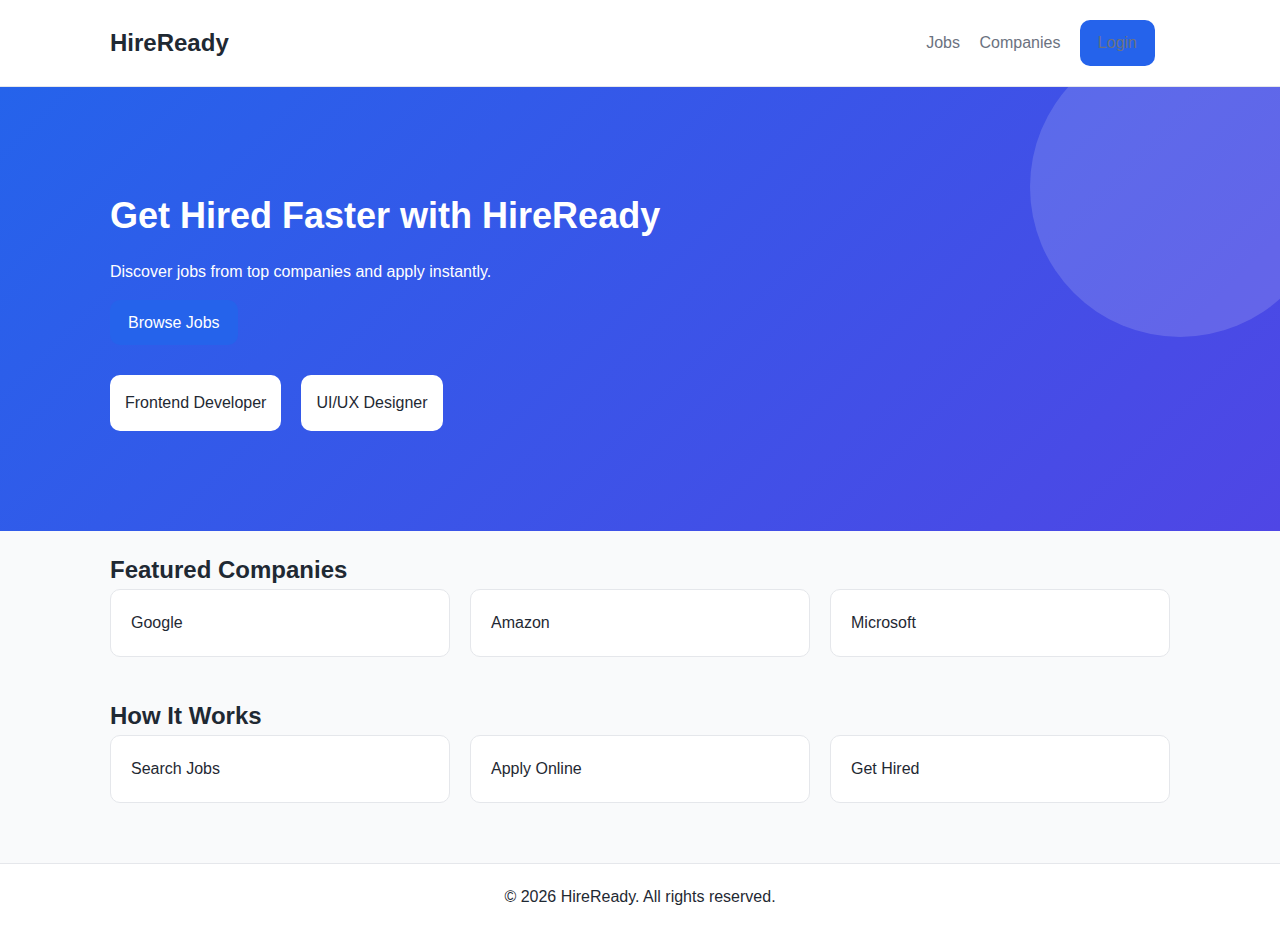
<file: index.html>
<!DOCTYPE html>
<html lang="en">
<head>
    <meta charset="UTF-8">
    <meta name="viewport" content="width=device-width, initial-scale=1.0">
    <title>HireReady | Find your dream job!!</title>
    <link rel="stylesheet" href="style.css">
</head>
<body>
    <!--navbar-->
    <nav class="navbar">
        <div class="container">
            <h2>HireReady</h2>
            <div class="nav-links">
                <a href="jobs.html">Jobs</a>
                <a href="company.html">Companies</a>
                <a href="auth.html" class="btn btn-primary">Login</a>
            </div>
        </div>
    </nav>

    <!--Herro-->
    <section class="hero">
        <div class="hero-circle"></div>
        <div class="container">
            <h1>Get Hired Faster with HireReady</h1>
            <p>Discover jobs from top companies and apply instantly.</p>
            <a href="jobs.html" class="btn btn-primary">Browse Jobs</a>

            <div class="hero-cards">
                <div class="hero-card">Frontend Developer</div>
                <div class="hero-card">UI/UX Designer</div>
            </div> 
        </div>
    </section>

    <!--Feartred content-->
    <section class="container">
        <h2>Featured Companies</h2>
        <div class="grid grid-3">
            <div class="card">Google</div>
            <div class="card">Amazon</div>
            <div class="card">Microsoft</div>

        </div>
    </section>

    <!--How it works-->
    <section class="container">
        <h2>How It Works</h2>
        <div class="grid grid-3">
            <div class="card">Search Jobs</div>
            <div class="card">Apply Online</div>
            <div class="card">Get Hired</div>
        </div>
    </section>

    <footer>
         © 2026 HireReady. All rights reserved.
    </footer>
</body>
</html>
</file>
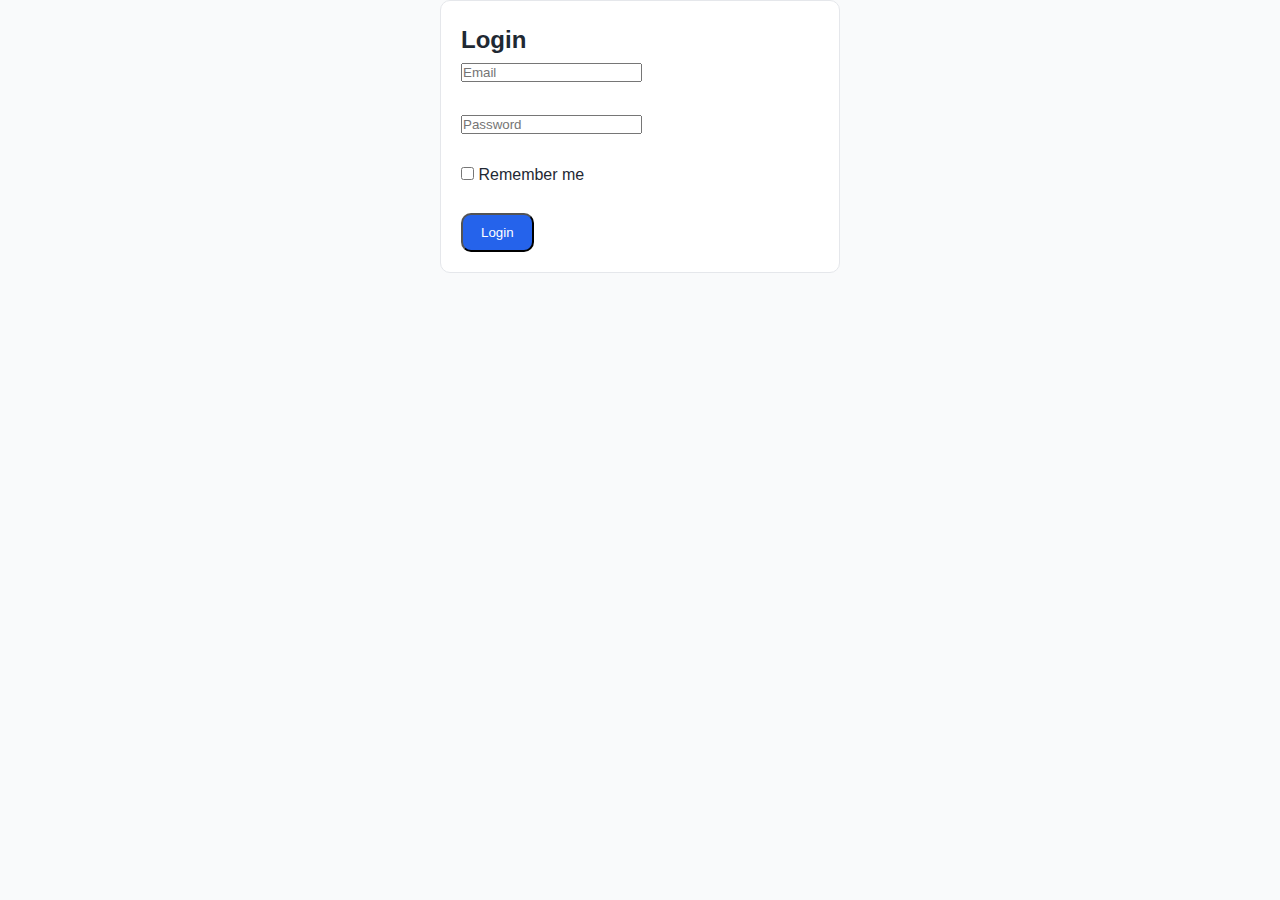
<file: auth.html>
<!DOCTYPE html>
<html>
<head>
  <title>Login | HireReady</title>
  <link rel="stylesheet" href="style.css">
</head>
<body>

<section class="container card" style="max-width:400px;">
  <h2>Login</h2>
  <form>
    <input type="email" placeholder="Email" required><br><br>
    <input type="password" placeholder="Password" required><br><br>
    <label><input type="checkbox"> Remember me</label><br><br>
    <button class="btn btn-primary">Login</button>
  </form>
</section>

</body>
</html>
</file>
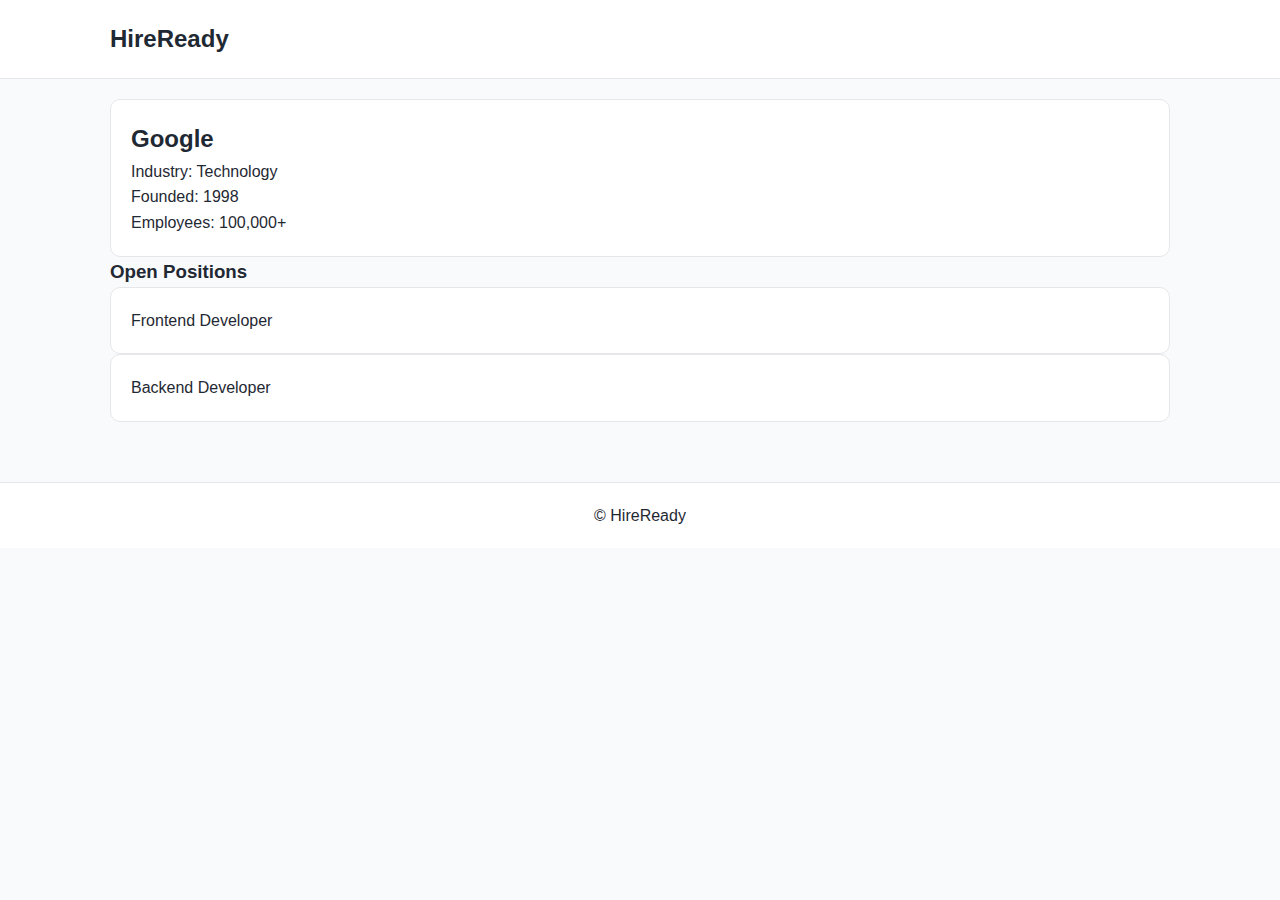
<file: company.html>
<!DOCTYPE html>
<html>
<head>
  <title>Company | HireReady</title>
  <link rel="stylesheet" href="style.css">
</head>
<body>

<nav class="navbar">
  <div class="container">
    <h2>HireReady</h2>
  </div>
</nav>

<section class="container">
  <div class="card">
    <h2>Google</h2>
    <p>Industry: Technology</p>
    <p>Founded: 1998</p>
    <p>Employees: 100,000+</p>
  </div>

  <h3>Open Positions</h3>
  <div class="card">Frontend Developer</div>
  <div class="card">Backend Developer</div>
</section>

<footer>© HireReady</footer>

</body>
</html>
</file>
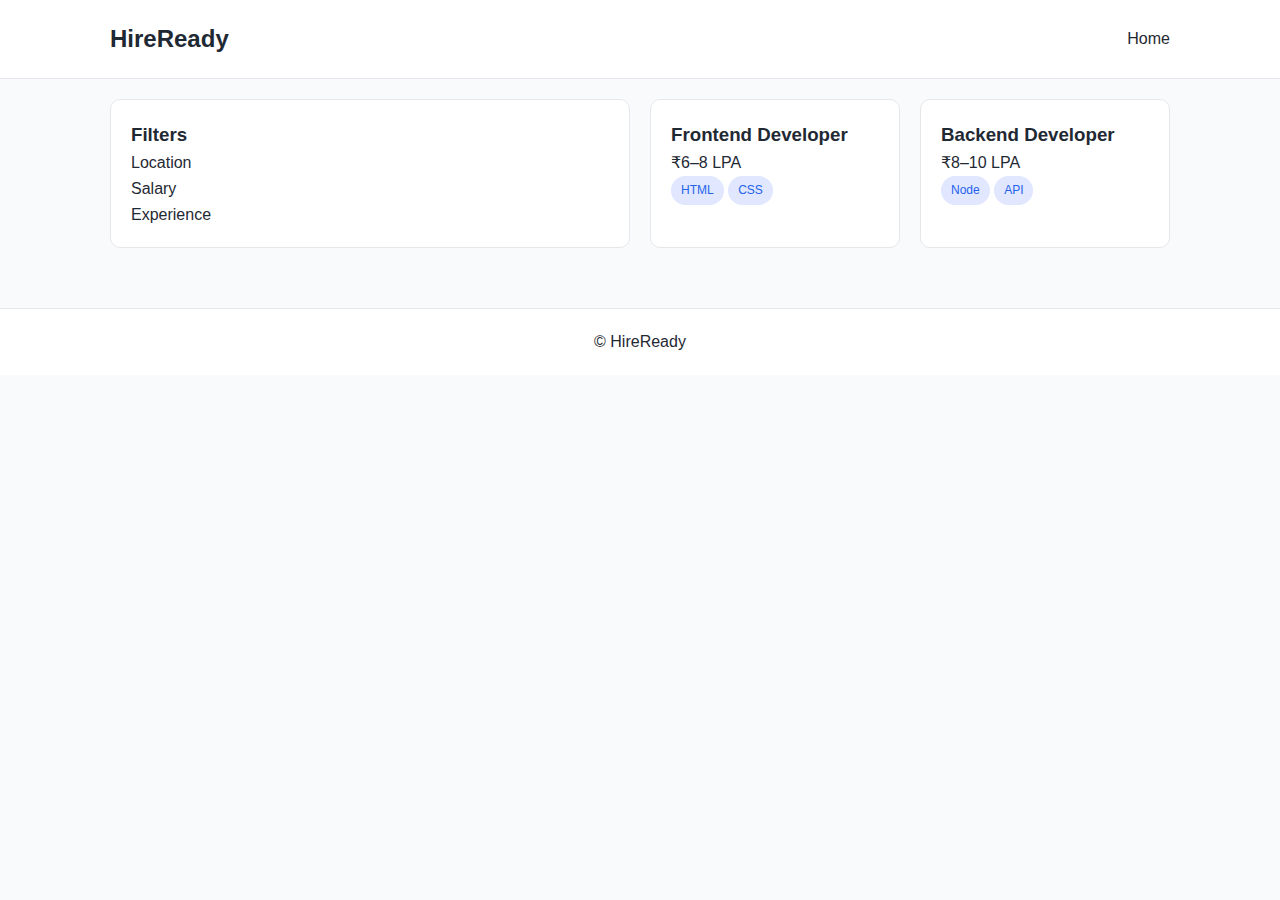
<file: jobs.html>
<!DOCTYPE html>
<html>
<head>
  <title>Jobs | HireReady</title>
  <link rel="stylesheet" href="style.css">
</head>
<body>

<nav class="navbar">
  <div class="container">
    <h2>HireReady</h2>
    <a href="index.html">Home</a>
  </div>
</nav>

<section class="container grid grid-2">
  <!-- FILTERS -->
  <aside class="card">
    <h3>Filters</h3>
    <p>Location</p>
    <p>Salary</p>
    <p>Experience</p>
  </aside>

  <!-- JOB LIST -->
  <div class="grid grid-2">
    <div class="card">
      <h3>Frontend Developer</h3>
      <p>₹6–8 LPA</p>
      <span class="badge">HTML</span>
      <span class="badge">CSS</span>
    </div>

    <div class="card">
      <h3>Backend Developer</h3>
      <p>₹8–10 LPA</p>
      <span class="badge">Node</span>
      <span class="badge">API</span>
    </div>
  </div>
</section>

<footer>© HireReady</footer>

</body>
</html>
</file>
<file: style.css>
/* =====================
   CSS VARIABLES
===================== */
:root {
  --primary: #2563eb;
  --dark: #1f2933;
  --light: #f9fafb;
  --gray: #6b7280;
  --border: #e5e7eb;
  --radius: 10px;
}

/* =====================
   RESET
===================== */
* {
  margin: 0;
  padding: 0;
  box-sizing: border-box;
}

body {
  font-family: Arial, sans-serif;
  background: var(--light);
  color: var(--dark);
  line-height: 1.6;
}

a {
  text-decoration: none;
  color: inherit;
}

/* =====================
   REUSABLE COMPONENTS
===================== */
.container {
  max-width: 1100px;
  margin: auto;
  padding: 20px;
}

.btn {
  padding: 10px 18px;
  border-radius: var(--radius);
  display: inline-block;
  transition: 0.3s;
}

.btn-primary {
  background: var(--primary);
  color: #fff;
}

.btn-primary:hover {
  opacity: 0.9;
}

.card {
  background: #fff;
  border-radius: var(--radius);
  padding: 20px;
  border: 1px solid var(--border);
}

.badge {
  display: inline-block;
  padding: 5px 10px;
  background: #e0e7ff;
  color: var(--primary);
  border-radius: 20px;
  font-size: 12px;
}

/* =====================
   NAVBAR
===================== */
.navbar {
  background: #fff;
  border-bottom: 1px solid var(--border);
}

.navbar .container {
  display: flex;
  justify-content: space-between;
  align-items: center;
}

.nav-links a {
  margin-right: 15px;
  color: var(--gray);
}

.nav-links a:hover {
  color: var(--primary);
}

/* =====================
   HERO SECTION
===================== */
.hero {
  background: linear-gradient(135deg, #2563eb, #4f46e5);
  color: #fff;
  padding: 80px 20px;
  position: relative;
  overflow: hidden;
}

.hero h1 {
  font-size: 36px;
}

.hero p {
  margin: 15px 0;
}

.hero-circle {
  position: absolute;
  width: 300px;
  height: 300px;
  background: rgba(255,255,255,0.15);
  border-radius: 50%;
  top: -50px;
  right: -50px;
}

.hero-cards {
  display: flex;
  gap: 20px;
  margin-top: 30px;
}

.hero-card {
  background: #fff;
  color: var(--dark);
  padding: 15px;
  border-radius: var(--radius);
}

/* =====================
   GRID SECTIONS
===================== */
.grid {
  display: grid;
  gap: 20px;
}

.grid-3 {
  grid-template-columns: repeat(3, 1fr);
}

.grid-2 {
  grid-template-columns: repeat(2, 1fr);
}

/* =====================
   FOOTER
===================== */
footer {
  background: #fff;
  border-top: 1px solid var(--border);
  text-align: center;
  padding: 20px;
  margin-top: 40px;
}

/* =====================
   RESPONSIVE
===================== */
@media (max-width: 768px) {
  .grid-3, .grid-2 {
    grid-template-columns: 1fr;
  }

  .hero-cards {
    flex-direction: column;
  }

  .navbar .container {
    flex-direction: column;
    gap: 10px;
  }
}


/* =====================
   JOBS PAGE
===================== */
.jobs-layout {
  display: grid;
  grid-template-columns: 250px 1fr;
  gap: 20px;
}

.filter-title {
  margin-bottom: 10px;
  font-weight: bold;
}

.job-card h3 {
  margin-bottom: 5px;
}

.job-card p {
  color: var(--gray);
}

.pagination {
  display: flex;
  gap: 10px;
  margin-top: 20px;
}

.pagination span {
  padding: 8px 12px;
  border: 1px solid var(--border);
  cursor: pointer;
}

.pagination span:hover {
  background: var(--primary);
  color: #fff;
}


/* =====================
   COMPANY PAGE
===================== */
.company-banner {
  background: linear-gradient(135deg, #2563eb, #4f46e5);
  color: #fff;
  padding: 40px;
  border-radius: var(--radius);
  margin-bottom: 20px;
}

.company-details {
  display: grid;
  grid-template-columns: repeat(3, 1fr);
  gap: 20px;
  margin: 20px 0;
}

.position-list .card {
  margin-bottom: 15px;
}


/* =====================
   AUTH PAGE
===================== */
.auth-box {
  max-width: 400px;
  margin: 80px auto;
}

.auth-box input {
  width: 100%;
  padding: 10px;
  border-radius: var(--radius);
  border: 1px solid var(--border);
}

.auth-box input:focus {
  outline: none;
  border-color: var(--primary);
}
</file>
